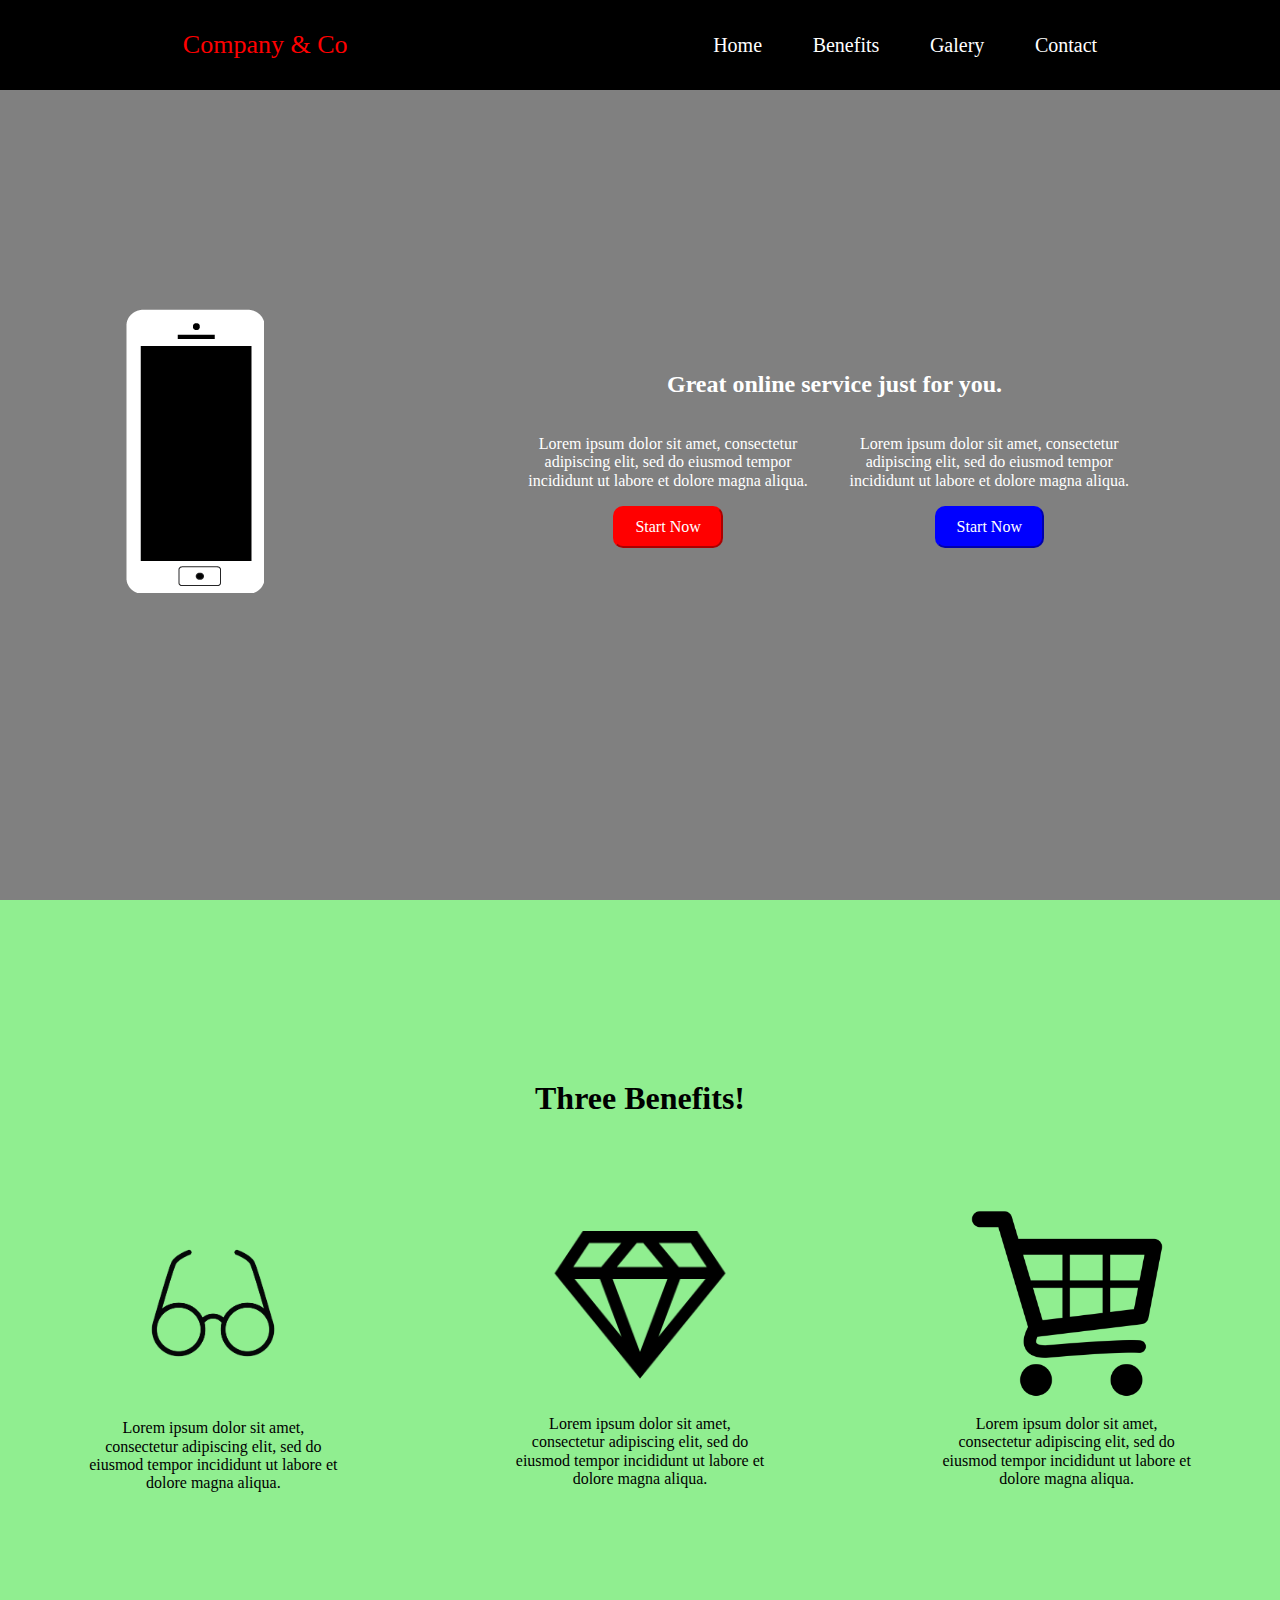
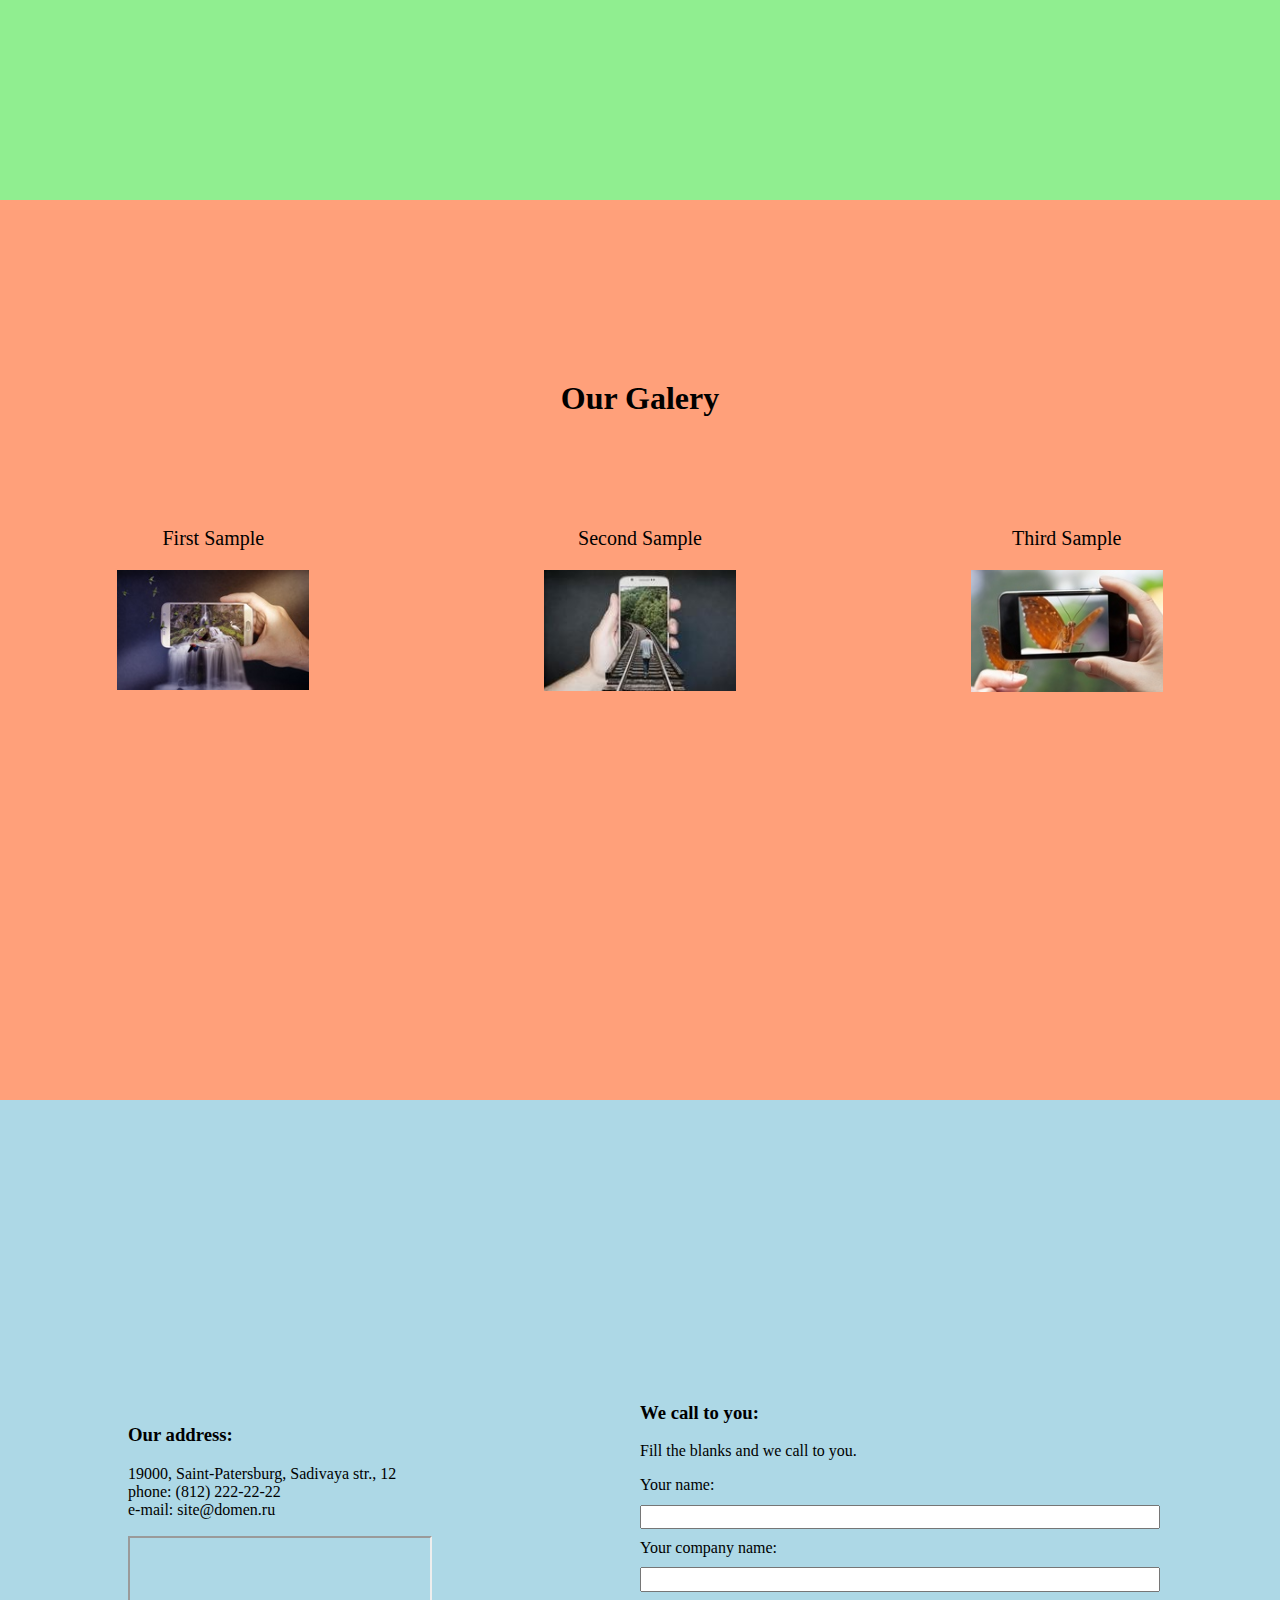
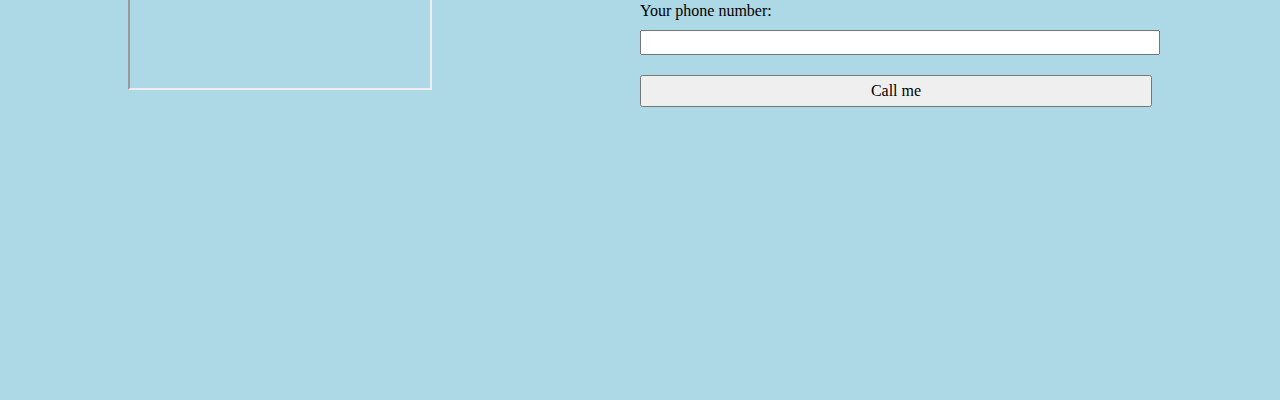
<file: rosatom_lending/index.html>
<!DOCTYPE html>
<html lang="en">

<head>
    <meta charset="UTF-8">
    <meta name="viewport" content="width=device-width, initial-scale=1.0">
    <meta http-equiv="X-UA-Compatible" content="ie=edge">
	<link href="css/normalize.css" rel="stylesheet" type="text/css">
	<link href="css/style.css" rel="stylesheet" type="text/css">
	<!-- подключаем jQuery библиотеку -->
	<script type="text/javascript" src="https://ajax.googleapis.com/ajax/libs/jquery/1.10.1/jquery.min.js"></script>
	<!-- Скрипт плавного скроллинга (jQuery)--> 
	<script type="text/javascript">
		$(document).ready(function(){
			$("#menu").on("click","a", function (event) {
				event.preventDefault();
				var id  = $(this).attr('href'),
					top = $(id).offset().top;
				$('body,html').animate({scrollTop: top}, 700);
			});
		});
	</script>
	<title>Landing</title>
</head>

<body>
	<header>
    	<div class="company-name">Company & Co</div>
        <div id="menu" class="menu">
        	<a class="menu-item" href="#home">Home</a>
            <a class="menu-item" href="#benefits">Benefits</a>
            <a class="menu-item" href="#galery">Galery</a>
            <a class="menu-item" href="#contact">Contact</a>
        </div>
    </header>
    <div id="home" class="home">
    	<img class="phone-photo" src="img/phone.png" alt="phone" />
        <div class="info-block">
        	<h2 class="home-info-header">Great online service just for you.</h2>
            <div class="home-info-block1">
            	<p>Lorem ipsum dolor sit amet, consectetur adipiscing elit, sed do eiusmod tempor incididunt ut labore et dolore magna aliqua. </p>
            	<button class="button1">Start Now</button>
            </div>
            <div class="home-info-block2">
            	<p>Lorem ipsum dolor sit amet, consectetur adipiscing elit, sed do eiusmod tempor incididunt ut labore et dolore magna aliqua. </p>
            	<button class="button2">Start Now</button>
            </div>
        </div>
    </div>
    <div id="benefits" class="benefits">
    	<h1 class="benefits-header">Three Benefits!</h1>
        <div class="benefits-block">
        	 <div class="benefits1">
             <div><img src="img/glasses.png" alt="glass"/></div>
            	<p>Lorem ipsum dolor sit amet, consectetur adipiscing elit, sed do eiusmod tempor incididunt ut labore et dolore magna aliqua. </p>
            </div>
            <div class="benefits2">
             <img src="img/diamond.png" alt="diamond"/>
            	<p>Lorem ipsum dolor sit amet, consectetur adipiscing elit, sed do eiusmod tempor incididunt ut labore et dolore magna aliqua. </p>
            </div>
            <div class="benefits3">
             <img src="img/shop.png" alt="shop"/>
            	<p>Lorem ipsum dolor sit amet, consectetur adipiscing elit, sed do eiusmod tempor incididunt ut labore et dolore magna aliqua. </p>
            </div>
        </div>
    </div>
    <div id="galery" class="galery">
    	<h1 class="benefits-header">Our Galery</h1>
        <div class="benefits-block">
        	 <div class="benefits1">
             	<p>First Sample</p>
             	<a  href="#galery-img-1"><img src="img/foto-1-small.jpg" alt="glass"/></a>
            </div>
            <div class="benefits2">
             	<p>Second Sample</p>
                <a  href="#galery-img-2"><img src="img/foto-2-small.jpg" alt="diamond"/></a>        
            </div>
            <div class="benefits3">
            	<p>Third Sample</p>
             	<a  href="#galery-img-3"><img src="img/foto-3-small.jpg" alt="shop"/></a>
            </div>
        </div>
    </div>
	
    <div id="contact" class="contact">
		<div class="address-block">
			<h3>Our address:</h3>
			<p>
			19000, Saint-Patersburg, Sadivaya str., 12<br>
			phone: (812) 222-22-22<br>
			e-mail: site@domen.ru
			</p>
			<iframe src="https://yandex.ru/map-widget/v1/-/CBuz5ZCbpD"  frameborder="1" allowfullscreen="true"></iframe>
		</div>
		<div class="contact-us-block">
			<h3>We call to you:</h3>
			<p>Fill the blanks and we call to you.</p>
			<form action="#contact">
				Your name: <input type="text"><br>
				Your company name: <input type="text"><br>
				Your phone number: <input type="text"><br>
				<input type="submit" value="Call me"></input>
			</form>
			
		</div>
	</div>
	
	<!-- Lightbox полноразмерный -->
	<div class="lb" id="galery-img-1">
		<img src="img/foto-1-full.jpg" alt="">
	    <a href="#galery" class="lb-close">Закрыть</a>
	</div>
	<div class="lb_2" id="galery-img-2">
		<img src="img/foto-2-full.jpg" alt="">
	    <a href="#galery" class="lb-close">Закрыть</a>
	</div>
	<div class="lb_3" id="galery-img-3">
		<img src="img/foto-3-full.jpg" alt="">
	    <a href="#galery" class="lb-close">Закрыть</a>
	</div>
</body>
</html>
</file>
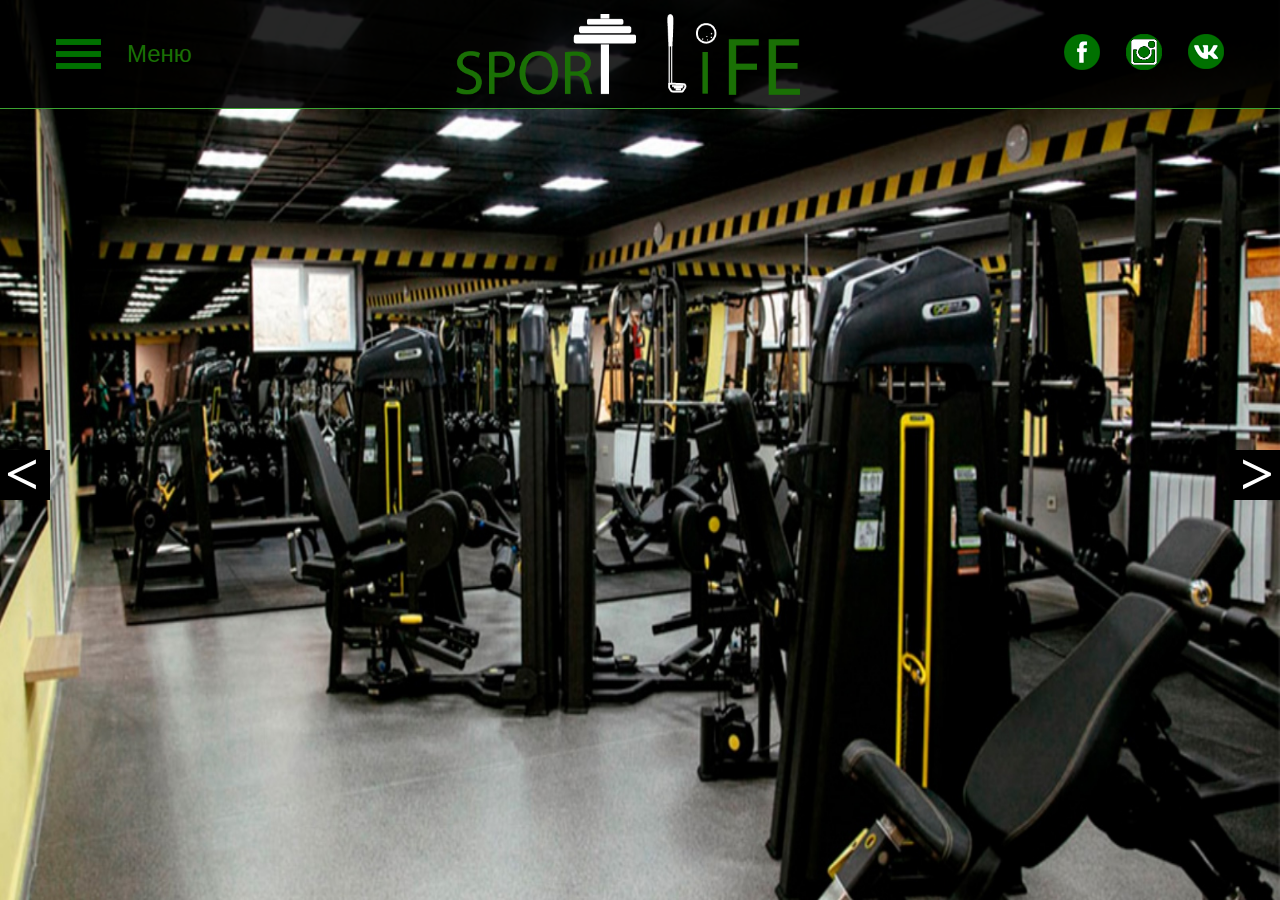
<file: rosatom_sportlife/index.html>
<!DOCTYPE html>
<html lang="ru">

<head>
    <meta charset="UTF-8">
    <meta name="viewport" content="width=device-width, initial-scale=1.0">
    <meta http-equiv="X-UA-Compatible" content="ie=edge">
	<link rel="icon" type="image/png" href="icon.png" sizes="16x16"><!-- Иконка на вкладку -->
	<link href="css/normalize.css" rel="stylesheet" type="text/css">
	<link href="css/style.css" rel="stylesheet" type="text/css">
	<title>SportLife</title>
</head>

<body>
	<header>
		<div class="header-menu-btn">
			<img src="img/menu-logo.png"/>
			<div class="header-menu-btn__name">Меню</div>
		</div>
    	<div class="logo">
			<img class="logo__right" src="img/sportlife_logo_sport.png"/>
			<img class="logo__left" src="img/sportlife_logo_life.png"/>
		</div>
		<div class="social">
			<a href="#"><img src="img/facebook-logo.png"/></a>
			<a href="#"><img src="img/instagramm-logo.png"/></a>
			<a href="#"><img src="img/vk-logo.png"/></a>
		</div>
    </header>
   
    <div class="menu">
		<ul class="menu__list">
			<li><a class="menu__link disabled" href="index.html">Главная</a></li>
			<li><a class="menu__link" href="about_us.html">О центре</a></li>
			<li><a class="menu__link" href="events.html">Мероприятия</a></li>
			<li><a class="menu__link" href="prices_all_day.html">Цены</a></li>
			<li><a class="menu__link" href="our_command.html">Наша<br>Команда</a></li>
			<li><a class="menu__link" href="contacts.html">Контакты</a></li>
		</ul>
		<div class="menu__phones">
			<span>(812) 222-22-22</span>
			<span>(812) 333-33-33</span>
		</div>
    </div>
  
   <div class="carousel">
		<div class="carousel__img">
			<img class="mySlides" src="img/slide-1.jpg">
			<img class="mySlides" src="img/slide-2.jpg">
			<img class="mySlides" src="img/slide-3.jpg">
		</div>
		<div class="carousel__btn btn-left" onclick="plusDivs(-1)"><div>&lt;</div></div>
		<div class="carousel__btn btn-right" onclick="plusDivs(1)"><div>&gt;</div></div>
    </div>

<script>
/* Slider */
let slideIndex = 1;
showDivs(slideIndex);

function plusDivs(n) {
  showDivs(slideIndex += n);
}

function showDivs(n) {
  let i;
  let x = document.getElementsByClassName("mySlides");
  if (n > x.length) {slideIndex = 1}    
  if (n < 1) {slideIndex = x.length}
  for (i = 0; i < x.length; i++) {
     x[i].style.display = "none";  
  }
  x[slideIndex-1].style.display = "block";  
}
</script>
</body>
</html>
</file>
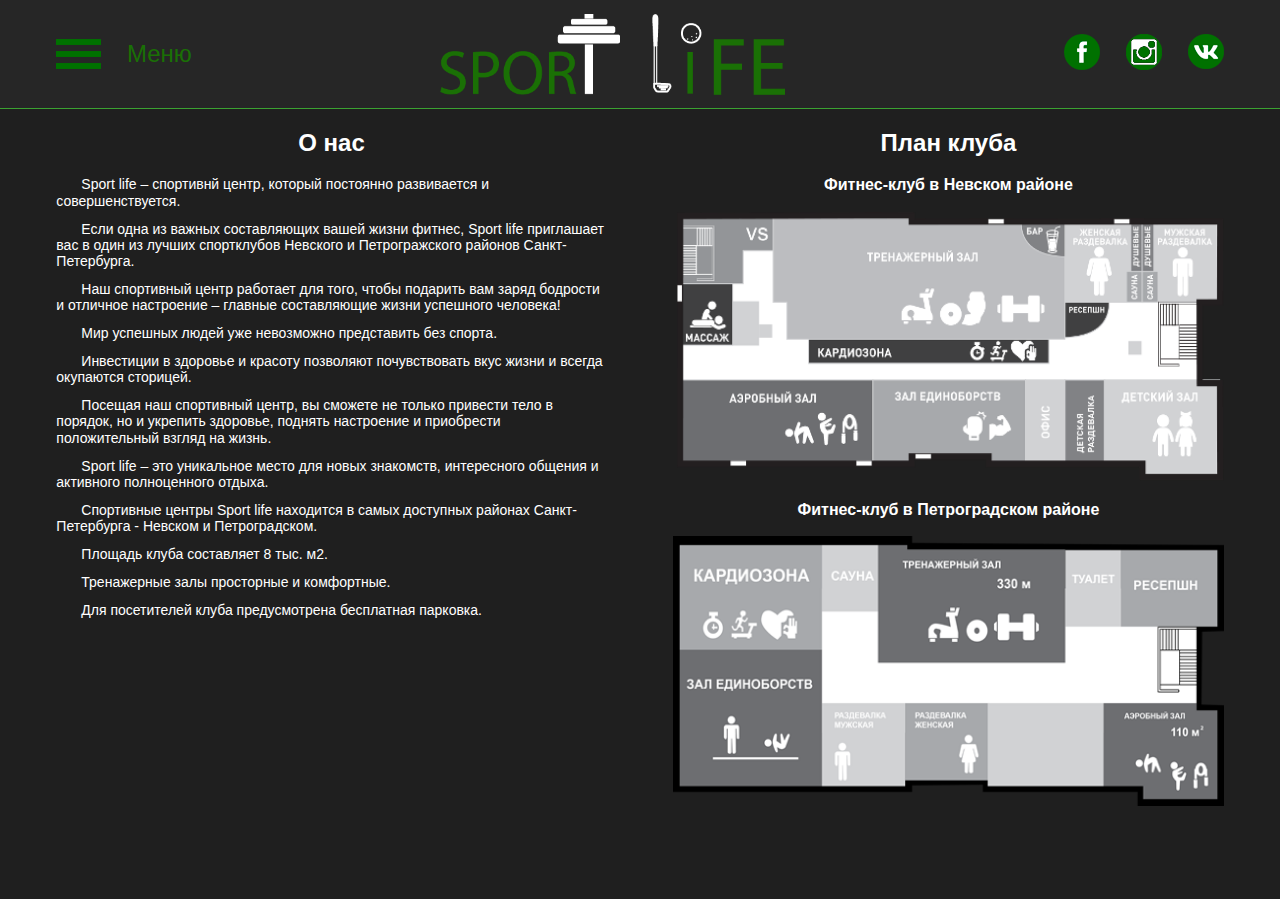
<file: rosatom_sportlife/about_us.html>
<!DOCTYPE html>
<html lang="ru">

<head>
    <meta charset="UTF-8">
    <meta name="viewport" content="width=device-width, initial-scale=1.0">
    <meta http-equiv="X-UA-Compatible" content="ie=edge">
	<link href="css/normalize.css" rel="stylesheet" type="text/css">
	<link href="css/style.css" rel="stylesheet" type="text/css">
	<title>SportLife</title>
</head>

<body>
	<header>
		<div class="header-menu-btn">
			<img src="img/menu-logo.png"/>
			<div class="header-menu-btn__name">Меню</div>
		</div>
    	<div class="logo">
			<a class="logo__right" href="index.html"><img class="logo__right" src="img/sportlife_logo_sport.png"/></a>
			<a class="logo__right" href="index.html"><img class="logo__left" src="img/sportlife_logo_life.png"/></a>
		</div>
		<div class="social">
			<a href="#"><img src="img/facebook-logo.png"/></a>
			<a href="#"><img src="img/instagramm-logo.png"/></a>
			<a href="#"><img src="img/vk-logo.png"/></a>
		</div>
    </header>
   
    <div class="menu">
		<ul class="menu__list">
			<li><a class="menu__link" href="index.html">Главная</a></li>
			<li><a class="menu__link disabled" href="about_us.html">О центре</a></li>
			<li><a class="menu__link" href="events.html">Мероприятия</a></li>
			<li><a class="menu__link" href="prices_all_day.html">Цены</a></li>
			<li><a class="menu__link" href="our_command.html">Наша<br>Команда</a></li>
			<li><a class="menu__link" href="contacts.html">Контакты</a></li>
		</ul>
		<div class="menu__phones">
			<span>(812) 222-22-22</span>
			<span>(812) 333-33-33</span>
		</div>
    </div>
    <div class="about-us">
		<div class="about-us__promo">
			<h2 class="about-us_header">О нас</h2>
			<p>Sport life – спортивнй центр, который постоянно развивается и совершенствуется.</p>
			<p>Если одна из важных составляющих вашей жизни фитнес, Sport life приглашает вас в один из лучших спортклубов Невского и Петрогражского районов Санкт-Петербурга.</p>
			<p>Наш спортивный центр работает для того, чтобы подарить вам заряд бодрости и отличное настроение – главные составляющие жизни успешного человека!</p>
			<p>Мир успешных людей уже невозможно представить без спорта.</p>
			<p>Инвестиции в здоровье и красоту позволяют почувствовать вкус жизни и всегда окупаются сторицей.</p>
			<p>Посещая наш спортивный центр, вы сможете не только привести тело в порядок, но и укрепить здоровье, поднять настроение и приобрести положительный взгляд на жизнь. </p>
			<p>Sport life – это уникальное место для новых знакомств, интересного общения и активного полноценного отдыха.</p>
			<p>Спортивные центры Sport life находится в самых доступных районах Санкт-Петербурга - Невском и Петроградском.</p>
			<p>Площадь клуба составляет 8 тыс. м2.</p>
			<p>Тренажерные залы просторные и комфортные. </p>
			<p>Для посетителей клуба предусмотрена бесплатная парковка.</p>
		</div>
		<div class="about-us__plan">
			<h2 class="about-us_header">План клуба</h2>
			<h3 class="about-us_underheader">Фитнес-клуб в Невском районе</h3>
			<a href="#plan-1"><img src="img/plan-1-small.png" alt="план клуба в Невском районе"/></a>
			<h3 class="about-us_underheader">Фитнес-клуб в Петроградском районе</h3>
			<a href="#plan-2"><img src="img/plan-2-small.png" alt="план клуба в Петроградском районе"/></a>
		</div>
    </div>
	
	<!-- Lightbox полноразмерный -->
	<div class="lb" id="plan-1">
		<img src="img/plan-1-full.png" alt="">
	    <a href="#" class="lb-close">Закрыть</a>
	</div>
	<div class="lb" id="plan-2">
		<img src="img/plan-2-full.png" alt="">
	    <a href="#" class="lb-close">Закрыть</a>
	</div>
</body>
</html>
</file>
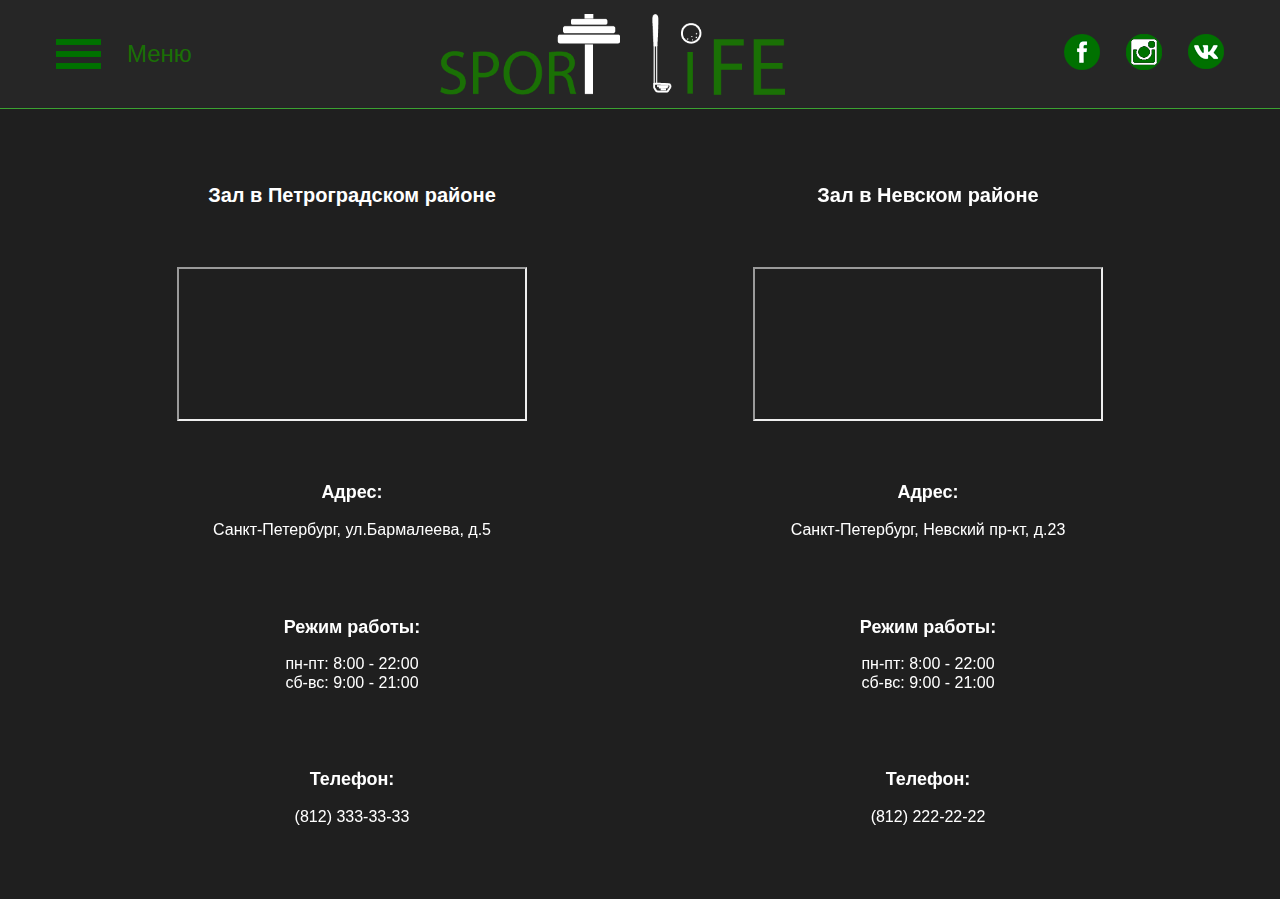
<file: rosatom_sportlife/contacts.html>
<!DOCTYPE html>
<html lang="ru">

<head>
    <meta charset="UTF-8">
    <meta name="viewport" content="width=device-width, initial-scale=1.0">
    <meta http-equiv="X-UA-Compatible" content="ie=edge">
	<link href="css/normalize.css" rel="stylesheet" type="text/css">
	<link href="css/style.css" rel="stylesheet" type="text/css">
	<title>SportLife</title>
</head>

<body>
	<header>
		<div class="header-menu-btn">
			<img src="img/menu-logo.png"/>
			<div class="header-menu-btn__name">Меню</div>
		</div>
    	<div class="logo">
			<a class="logo__right" href="index.html"><img class="logo__right" src="img/sportlife_logo_sport.png"/></a>
			<a class="logo__right" href="index.html"><img class="logo__left" src="img/sportlife_logo_life.png"/></a>
		</div>
		<div class="social">
			<a href="#"><img src="img/facebook-logo.png"/></a>
			<a href="#"><img src="img/instagramm-logo.png"/></a>
			<a href="#"><img src="img/vk-logo.png"/></a>
		</div>
    </header>
   
    <div class="menu">
		<ul class="menu__list">
			<li><a class="menu__link" href="index.html">Главная</a></li>
			<li><a class="menu__link" href="about_us.html">О центре</a></li>
			<li><a class="menu__link" href="events.html">Мероприятия</a></li>
			<li><a class="menu__link" href="prices_all_day.html">Цены</a></li>
			<li><a class="menu__link" href="our_command.html">Наша<br>Команда</a></li>
			<li><a class="menu__link disabled" href="contacts.html">Контакты</a></li>
		</ul>
		<div class="menu__phones">
			<span>(812) 222-22-22</span>
			<span>(812) 333-33-33</span>
		</div>
    </div>
    <div class="contacts">
		<div class="contacts_block left-contact">
			<h2 class="contact-block-header">Зал в Петроградском районе</h2>
			<iframe class="contact-map" src="https://yandex.ru/map-widget/v1/-/CBugNZW0xC" frameborder="1" allowfullscreen="true"></iframe>
			<div class="contact-address">
				<h3 class="contact-header">Адрес:</h3>
				<p class="contact-text">Санкт-Петербург, ул.Бармалеева, д.5</p>
			</div>
			<div class="contact-working">
				<h3 class="contact-header">Режим работы:</h3>
				<p class="contact-text">пн-пт: 8:00 - 22:00<br>сб-вс: 9:00 - 21:00</p>
			</div>
			<div class="contact-phone">
				<h3 class="contact-header">Телефон:</h3>
				<p class="contact-text">(812) 333-33-33</p>
			</div>
		</div>
		<div class="contacts_block right-contact">
			<h2 class="contact-block-header">Зал в Невском районе</h2>
			<iframe class="contact-map" src="https://yandex.ru/map-widget/v1/-/CBugN-UpoA" frameborder="1" allowfullscreen="true"></iframe>
			<div class="contact-address">
				<h3 class="contact-header">Адрес:</h3>
				<p class="contact-text">Санкт-Петербург, Невский пр-кт, д.23</p>
			</div>
			<div class="contact-working">
				<h3 class="contact-header">Режим работы:</h3>
				<p class="contact-text">пн-пт: 8:00 - 22:00<br>сб-вс: 9:00 - 21:00</p>
			</div>
			<div class="contact-phone">
				<h3 class="contact-header">Телефон:</h3>
				<p class="contact-text">(812) 222-22-22</p>
			</div>
		</div>
    </div>
	
</body>
</html>
</file>
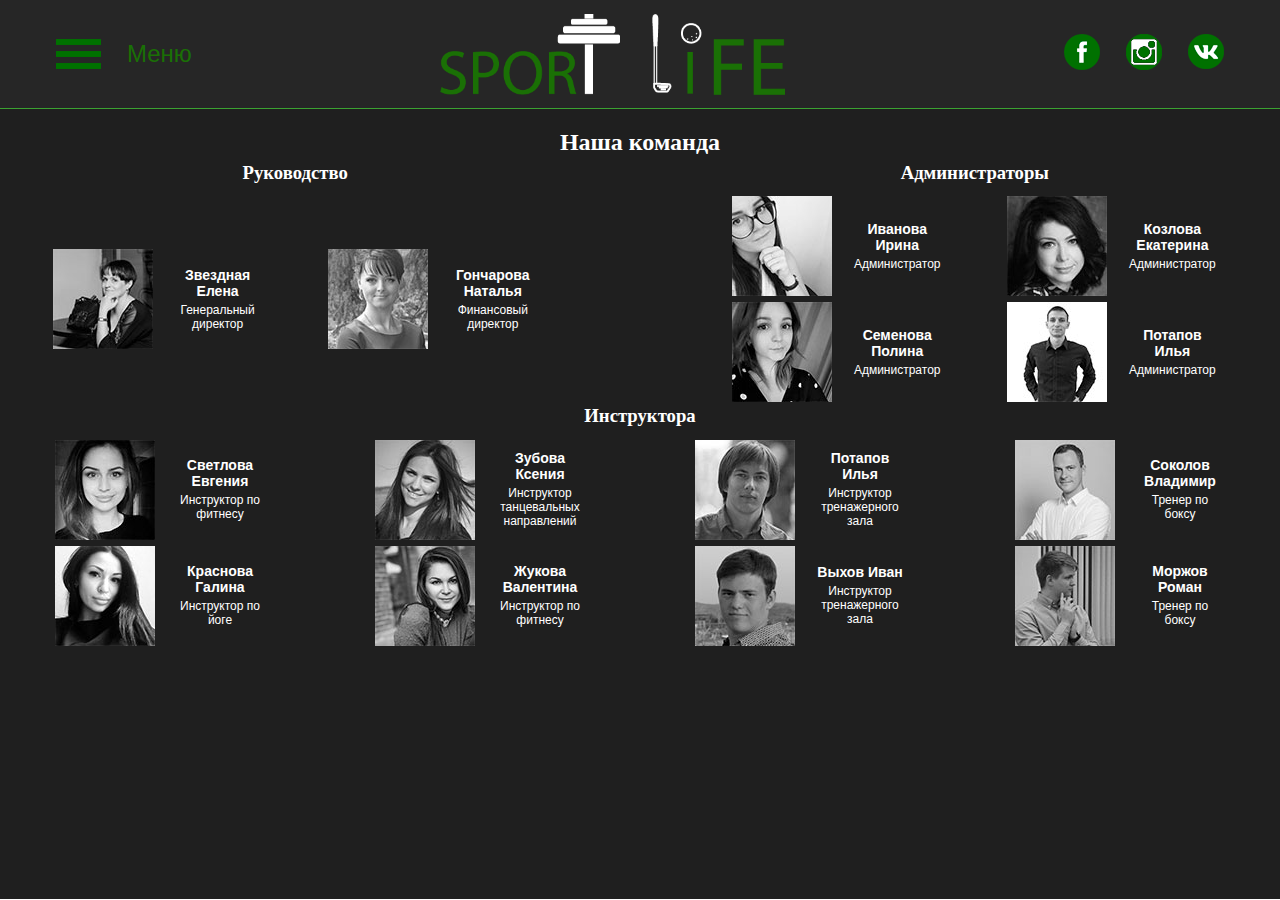
<file: rosatom_sportlife/our_command.html>
<!DOCTYPE html>
<html lang="ru">

<head>
    <meta charset="UTF-8">
    <meta name="viewport" content="width=device-width, initial-scale=1.0">
    <meta http-equiv="X-UA-Compatible" content="ie=edge">
	<link href="css/normalize.css" rel="stylesheet" type="text/css">
	<link href="css/style.css" rel="stylesheet" type="text/css">
	<title>SportLife</title>
</head>

<body>
	<header>
		<div class="header-menu-btn">
			<img src="img/menu-logo.png"/>
			<div class="header-menu-btn__name">Меню</div>
		</div>
    	<div class="logo">
			<a class="logo__right" href="index.html"><img class="logo__right" src="img/sportlife_logo_sport.png"/></a>
			<a class="logo__right" href="index.html"><img class="logo__left" src="img/sportlife_logo_life.png"/></a>
		</div>
		<div class="social">
			<a href="#"><img src="img/facebook-logo.png"/></a>
			<a href="#"><img src="img/instagramm-logo.png"/></a>
			<a href="#"><img src="img/vk-logo.png"/></a>
		</div>
    </header>
   
    <div class="menu">
		<ul class="menu__list">
			<li><a class="menu__link" href="index.html">Главная</a></li>
			<li><a class="menu__link" href="about_us.html">О центре</a></li>
			<li><a class="menu__link" href="events.html">Мероприятия</a></li>
			<li><a class="menu__link" href="prices_all_day.html">Цены</a></li>
			<li><a class="menu__link disabled" href="our_comand.html">Наша<br>Команда</a></li>
			<li><a class="menu__link" href="contacts.html">Контакты</a></li>
		</ul>
		<div class="menu__phones">
			<span>(812) 222-22-22</span>
			<span>(812) 333-33-33</span>
		</div>
    </div>
    <div class="our-command">
		<h2 class="our-command__main-head">Наша команда</h2>
		<div class="our-command__lead command-flex">
			<h3 class="our-command__group-head">Руководство</h3>
			<div class="staff-man-block">
				<div class="staff-img img-lead-1"></div>
				<div class="staff-fio-and-position"><h4 class="staff-fio">Звездная Елена</h4>Генеральный директор</div>
			</div>
			<div class="staff-man-block">
				<div class="staff-img img-lead-2"></div>
				<div class="staff-fio-and-position"><h4 class="staff-fio">Гончарова Наталья</h4>Финансовый директор</div>
			</div>
		</div>
		<div class="our-comamnd__admins command-flex">
			<h3 class="our-command__group-head">Администраторы</h3>
			<div class="staff-man-block">
				<div class="staff-img img-admin-1"></div>
				<div class="staff-fio-and-position"><h4 class="staff-fio">Иванова Ирина</h4>Администратор</div>
			</div>
			<div class="staff-man-block">
				<div class="staff-img img-admin-2"></div>
				<div class="staff-fio-and-position"><h4 class="staff-fio">Козлова Екатерина</h4>Администратор</div>
			</div>
			
			<div class="flex-to-nex-line"></div>
			
			<div class="staff-man-block">
				<div class="staff-img img-admin-3"></div>
				<div class="staff-fio-and-position"><h4 class="staff-fio">Семенова Полина</h4>Администратор</div>
			</div>
			<div class="staff-man-block">
				<div class="staff-img img-admin-4"></div>
				<div class="staff-fio-and-position"><h4 class="staff-fio">Потапов Илья</h4>Администратор</div>
			</div>
		</div>
		<div class="our-command__instr command-flex">
			<h3 class="our-command__group-head">Инструктора</h3>
			<div class="staff-man-block">
				<div class="staff-img img-instr-1"></div>
				<div class="staff-fio-and-position"><h4 class="staff-fio">Светлова Евгения</h4>Инструктор по фитнесу</div>
			</div>
			<div class="staff-man-block">
				<div class="staff-img img-instr-2"></div>
				<div class="staff-fio-and-position"><h4 class="staff-fio">Зубова Ксения</h4>Инструктор танцевальных направлений</div>
			</div>
			<div class="staff-man-block">
				<div class="staff-img img-instr-3"></div>
				<div class="staff-fio-and-position"><h4 class="staff-fio">Потапов Илья</h4>Инструктор тренажерного зала</div>
			</div>
			<div class="staff-man-block">
				<div class="staff-img img-instr-4"></div>
				<div class="staff-fio-and-position"><h4 class="staff-fio">Соколов Владимир</h4>Тренер по боксу</div>
			</div>
			<div class="flex-to-nex-line"></div>
			<div class="staff-man-block">
				<div class="staff-img img-instr-5"></div>
				<div class="staff-fio-and-position"><h4 class="staff-fio">Краснова Галина</h4>Инструктор по йоге</div>
			</div>
			<div class="staff-man-block">
				<div class="staff-img img-instr-6"></div>
				<div class="staff-fio-and-position"><h4 class="staff-fio">Жукова Валентина</h4>Инструктор по фитнесу</div>
			</div>
			<div class="staff-man-block">
				<div class="staff-img img-instr-7"></div>
				<div class="staff-fio-and-position"><h4 class="staff-fio">Выхов Иван</h4>Инструктор тренажерного зала</div>
			</div>
			<div class="staff-man-block">
				<div class="staff-img img-instr-8"></div>
				<div class="staff-fio-and-position"><h4 class="staff-fio">Моржов Роман</h4>Тренер по боксу</div>
			</div>
		</div>
    </div>
	
</body>
</html>
</file>
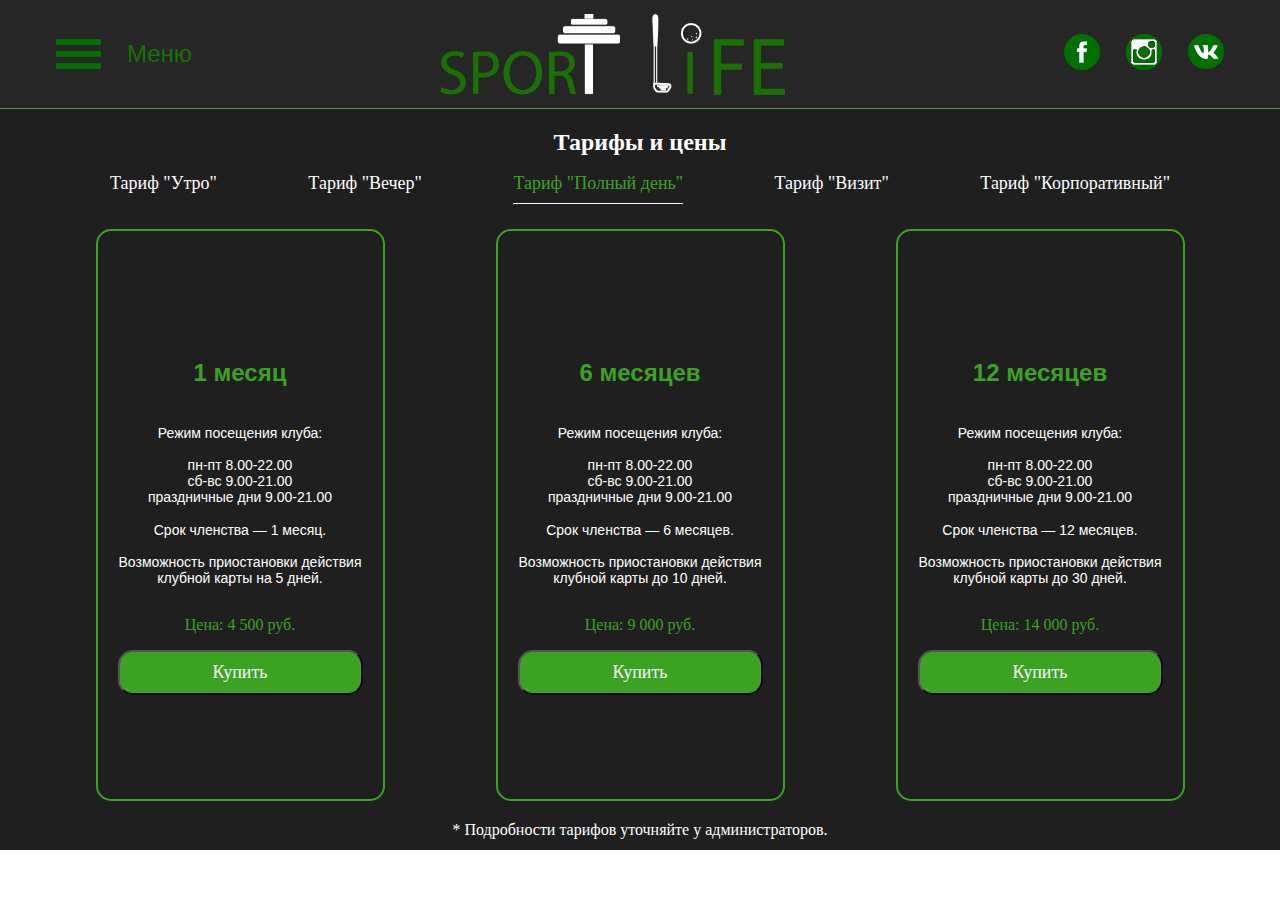
<file: rosatom_sportlife/prices_all_day.html>
<!DOCTYPE html>
<html lang="ru">

<head>
    <meta charset="UTF-8">
    <meta name="viewport" content="width=device-width, initial-scale=1.0">
    <meta http-equiv="X-UA-Compatible" content="ie=edge">
	<link rel="icon" type="image/png" href="icon.png" sizes="16x16"><!-- Иконка на вкладку -->
	<link href="css/normalize.css" rel="stylesheet" type="text/css">
	<link href="css/style.css" rel="stylesheet" type="text/css">
	<title>SportLife</title>
</head>

<body>
	<header>
		<div class="header-menu-btn">
			<img src="img/menu-logo.png"/>
			<div class="header-menu-btn__name">Меню</div>
		</div>
    	<div class="logo">
			<a class="logo__right" href="index.html"><img class="logo__right" src="img/sportlife_logo_sport.png"/></a>
			<a class="logo__right" href="index.html"><img class="logo__left" src="img/sportlife_logo_life.png"/></a>
		</div>
		<div class="social">
			<a href="#"><img src="img/facebook-logo.png"/></a>
			<a href="#"><img src="img/instagramm-logo.png"/></a>
			<a href="#"><img src="img/vk-logo.png"/></a>
		</div>
    </header>
   
    <div class="menu">
		<ul class="menu__list">
			<li><a class="menu__link" href="index.html">Главная</a></li>
			<li><a class="menu__link" href="about_us.html">О центре</a></li>
			<li><a class="menu__link" href="events.html">Мероприятия</a></li>
			<li><a class="menu__link disabled" href="prices.html">Цены</a></li>
			<li><a class="menu__link" href="our_command.html">Наша<br>Команда</a></li>
			<li><a class="menu__link" href="contacts.html">Контакты</a></li>
		</ul>
		<div class="menu__phones">
			<span>(812) 222-22-22</span>
			<span>(812) 333-33-33</span>
		</div>
    </div>
	<div class="center-container">
	   <div class="prices">
			<h2 class="prices-head">Тарифы и цены</h2>
			<ul class="price-menu__list">
				<li><a class="price-menu__link" href="prices_morning.html">Тариф "Утро"</a></li>
				<li><a class="price-menu__link" href="prices_evening.html">Тариф "Вечер"</a></li>
				<li><a class="price-menu__link disabled" href="prices_all_day.html">Тариф "Полный день"</a></li>
				<li><a class="price-menu__link" href="prices_vizit.html">Тариф "Визит"</a></li>
				<li><a class="price-menu__link" href="prices_corp.html">Тариф "Корпоративный"</a></li>
			</ul>
			
			<div class="prices-block">
				<div class="tarif">
					<h3 class="tarif-head">1 месяц</h3>
					<p class="tarif-info">
						Режим посещения клуба:<br><br>
						пн-пт 8.00-22.00<br>
						сб-вс 9.00-21.00<br>
						праздничные дни 9.00-21.00<br><br>

						Срок членства — 1 месяц.<br><br>  
						Возможность приостановки действия клубной карты на 5 дней.
					</p>
					<p class="tarif-proce">Цена: 4 500 руб.</p>
					<button class="tarif__buy-button">Купить</button>
				</div>
				<div class="tarif">
					<h3 class="tarif-head">6 месяцев</h3>
					<p class="tarif-info">
						Режим посещения клуба:<br><br>
						пн-пт 8.00-22.00<br>
						сб-вс 9.00-21.00<br>
						праздничные дни 9.00-21.00<br><br>

						Срок членства — 6 месяцев.<br><br>  
						Возможность приостановки действия клубной карты до 10 дней.
					</p>
					<p class="tarif-proce">Цена: 9 000 руб.</p>
					<button class="tarif__buy-button">Купить</button>
				</div>
				<div class="tarif">
					<h3 class="tarif-head">12 месяцев</h3>
					<p class="tarif-info">
						Режим посещения клуба:<br><br>
						пн-пт 8.00-22.00<br>
						сб-вс 9.00-21.00<br>
						праздничные дни 9.00-21.00<br><br>

						Срок членства — 12 месяцев.<br><br>  
						Возможность приостановки действия клубной карты до 30 дней.
					</p>
					<p class="tarif-proce">Цена: 14 000 руб.</p>
					<button class="tarif__buy-button">Купить</button>
				</div>
				
			</div>
			<div class="tarif__ask-admin">* Подробности тарифов уточняйте у администраторов.</div>
	   </div>
   </div>


</body>
</html>
</file>
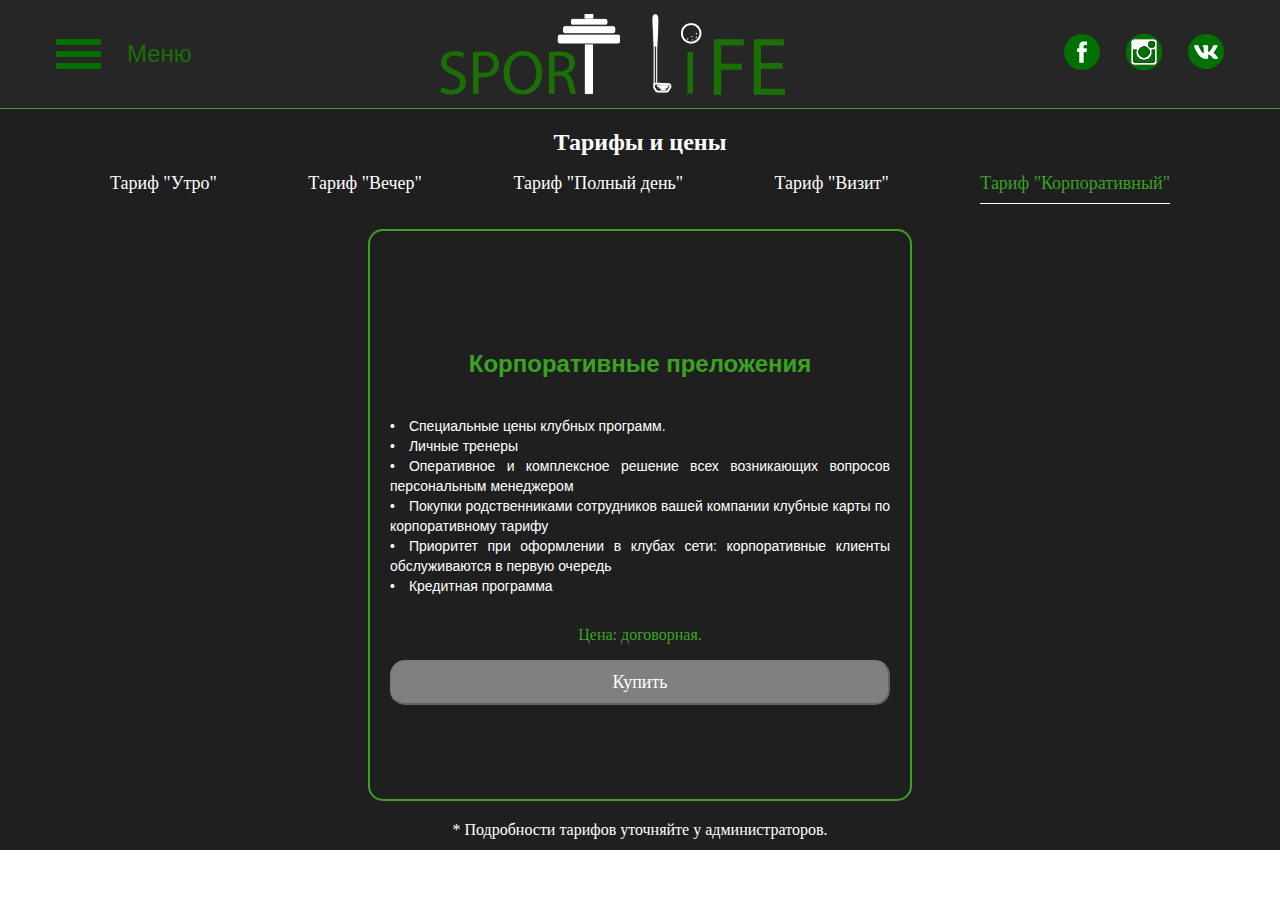
<file: rosatom_sportlife/prices_corp.html>
<!DOCTYPE html>
<html lang="ru">

<head>
    <meta charset="UTF-8">
    <meta name="viewport" content="width=device-width, initial-scale=1.0">
    <meta http-equiv="X-UA-Compatible" content="ie=edge">
	<link rel="icon" type="image/png" href="icon.png" sizes="16x16"><!-- Иконка на вкладку -->
	<link href="css/normalize.css" rel="stylesheet" type="text/css">
	<link href="css/style.css" rel="stylesheet" type="text/css">
	<title>SportLife</title>
</head>

<body>
	<header>
		<div class="header-menu-btn">
			<img src="img/menu-logo.png"/>
			<div class="header-menu-btn__name">Меню</div>
		</div>
    	<div class="logo">
			<a class="logo__right" href="index.html"><img class="logo__right" src="img/sportlife_logo_sport.png"/></a>
			<a class="logo__right" href="index.html"><img class="logo__left" src="img/sportlife_logo_life.png"/></a>
		</div>
		<div class="social">
			<a href="#"><img src="img/facebook-logo.png"/></a>
			<a href="#"><img src="img/instagramm-logo.png"/></a>
			<a href="#"><img src="img/vk-logo.png"/></a>
		</div>
    </header>
   
    <div class="menu">
		<ul class="menu__list">
			<li><a class="menu__link" href="index.html">Главная</a></li>
			<li><a class="menu__link" href="about_us.html">О центре</a></li>
			<li><a class="menu__link" href="events.html">Мероприятия</a></li>
			<li><a class="menu__link disabled" href="prices_all_day.html">Цены</a></li>
			<li><a class="menu__link" href="our_command.html">Наша<br>Команда</a></li>
			<li><a class="menu__link" href="contacts.html">Контакты</a></li>
		</ul>
		<div class="menu__phones">
			<span>(812) 222-22-22</span>
			<span>(812) 333-33-33</span>
		</div>
    </div>
	<div class="center-container">
	   <div class="prices">
			<h2 class="prices-head">Тарифы и цены</h2>
			<ul class="price-menu__list">
				<li><a class="price-menu__link" href="prices_morning.html">Тариф "Утро"</a></li>
				<li><a class="price-menu__link" href="prices_evening.html">Тариф "Вечер"</a></li>
				<li><a class="price-menu__link" href="prices_all_day.html">Тариф "Полный день"</a></li>
				<li><a class="price-menu__link" href="prices_vizit.html">Тариф "Визит"</a></li>
				<li><a class="price-menu__link disabled" href="prices_corp.html">Тариф "Корпоративный"</a></li>
			</ul>
			
			<div class="prices-block">
				<div class="tarif corp">
					<h3 class="tarif-head">Корпоративные преложения</h3>
					<p class="tarif-info">
						&#8226;&emsp;Специальные цены клубных программ.<br>
						&#8226;&emsp;Личные тренеры<br>
						&#8226;&emsp;Оперативное и комплексное решение всех возникающих вопросов персональным менеджером<br>
						&#8226;&emsp;Покупки родственниками сотрудников вашей компании клубные карты по корпоративному тарифу<br>
						&#8226;&emsp;Приоритет при оформлении в клубах сети: корпоративные клиенты обслуживаются в первую очередь<br>
						&#8226;&emsp;Кредитная программа
					</p>
					<p class="tarif-proce">Цена: договорная.</p>
					<button class="tarif__buy-button" disabled>Купить</button>
				</div>
				
				
			</div>
			<div class="tarif__ask-admin">* Подробности тарифов уточняйте у администраторов.</div>
	   </div>
   </div>


</body>
</html>
</file>
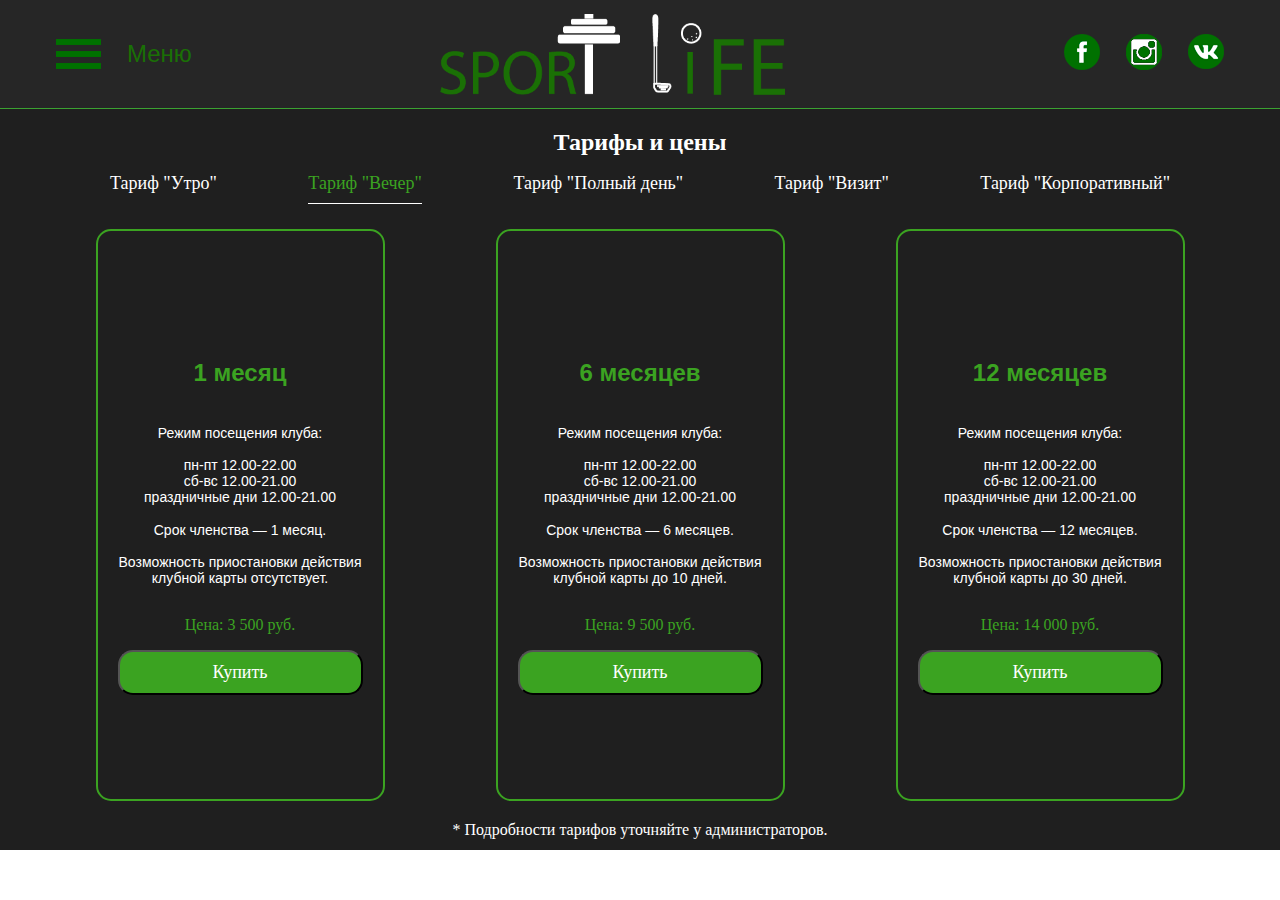
<file: rosatom_sportlife/prices_evening.html>
<!DOCTYPE html>
<html lang="ru">

<head>
    <meta charset="UTF-8">
    <meta name="viewport" content="width=device-width, initial-scale=1.0">
    <meta http-equiv="X-UA-Compatible" content="ie=edge">
	<link rel="icon" type="image/png" href="icon.png" sizes="16x16"><!-- Иконка на вкладку -->
	<link href="css/normalize.css" rel="stylesheet" type="text/css">
	<link href="css/style.css" rel="stylesheet" type="text/css">
	<title>SportLife</title>
</head>

<body>
	<header>
		<div class="header-menu-btn">
			<img src="img/menu-logo.png"/>
			<div class="header-menu-btn__name">Меню</div>
		</div>
    	<div class="logo">
			<a class="logo__right" href="index.html"><img class="logo__right" src="img/sportlife_logo_sport.png"/></a>
			<a class="logo__right" href="index.html"><img class="logo__left" src="img/sportlife_logo_life.png"/></a>
		</div>
		<div class="social">
			<a href="#"><img src="img/facebook-logo.png"/></a>
			<a href="#"><img src="img/instagramm-logo.png"/></a>
			<a href="#"><img src="img/vk-logo.png"/></a>
		</div>
    </header>
   
    <div class="menu">
		<ul class="menu__list">
			<li><a class="menu__link" href="index.html">Главная</a></li>
			<li><a class="menu__link" href="about_us.html">О центре</a></li>
			<li><a class="menu__link" href="events.html">Мероприятия</a></li>
			<li><a class="menu__link disabled" href="prices.html">Цены</a></li>
			<li><a class="menu__link" href="our_command.html">Наша<br>Команда</a></li>
			<li><a class="menu__link" href="contacts.html">Контакты</a></li>
		</ul>
		<div class="menu__phones">
			<span>(812) 222-22-22</span>
			<span>(812) 333-33-33</span>
		</div>
    </div>
	<div class="center-container">
	   <div class="prices">
			<h2 class="prices-head">Тарифы и цены</h2>
			<ul class="price-menu__list">
				<li><a class="price-menu__link" href="prices_morning.html">Тариф "Утро"</a></li>
				<li><a class="price-menu__link disabled" href="prices_evening.html">Тариф "Вечер"</a></li>
				<li><a class="price-menu__link" href="prices_all_day.html">Тариф "Полный день"</a></li>
				<li><a class="price-menu__link" href="prices_vizit.html">Тариф "Визит"</a></li>
				<li><a class="price-menu__link" href="prices_corp.html">Тариф "Корпоративный"</a></li>
			</ul>
			
			<div class="prices-block">
				<div class="tarif">
					<h3 class="tarif-head">1 месяц</h3>
					<p class="tarif-info">
						Режим посещения клуба:<br><br>
						пн-пт 12.00-22.00<br>
						сб-вс 12.00-21.00<br>
						праздничные дни 12.00-21.00<br><br>

						Срок членства — 1 месяц.<br><br>  
						Возможность приостановки действия клубной карты отсутствует.
					</p>
					<p class="tarif-proce">Цена: 3 500 руб.</p>
					<button class="tarif__buy-button">Купить</button>
				</div>
				<div class="tarif">
					<h3 class="tarif-head">6 месяцев</h3>
					<p class="tarif-info">
						Режим посещения клуба:<br><br>
						пн-пт 12.00-22.00<br>
						сб-вс 12.00-21.00<br>
						праздничные дни 12.00-21.00<br><br>

						Срок членства — 6 месяцев.<br><br>  
						Возможность приостановки действия клубной карты до 10 дней.
					</p>
					<p class="tarif-proce">Цена: 9 500 руб.</p>
					<button class="tarif__buy-button">Купить</button>
				</div>
				<div class="tarif">
					<h3 class="tarif-head">12 месяцев</h3>
					<p class="tarif-info">
						Режим посещения клуба:<br><br>
						пн-пт 12.00-22.00<br>
						сб-вс 12.00-21.00<br>
						праздничные дни 12.00-21.00<br><br>

						Срок членства — 12 месяцев.<br><br>  
						Возможность приостановки действия клубной карты до 30 дней.
					</p>
					<p class="tarif-proce">Цена: 14 000 руб.</p>
					<button class="tarif__buy-button">Купить</button>
				</div>
				
			</div>
			<div class="tarif__ask-admin">* Подробности тарифов уточняйте у администраторов.</div>
	   </div>
   </div>


</body>
</html>
</file>
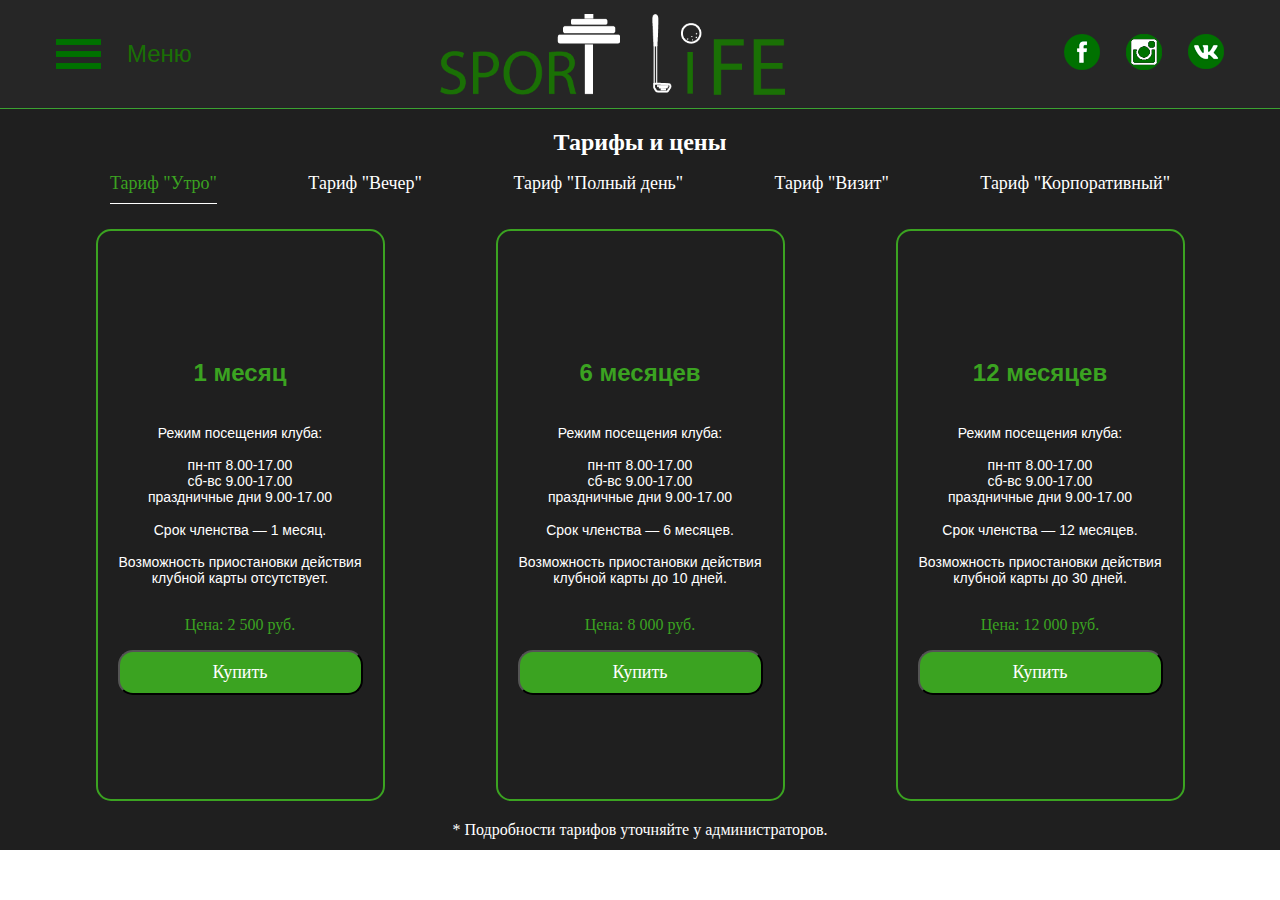
<file: rosatom_sportlife/prices_morning.html>
<!DOCTYPE html>
<html lang="ru">

<head>
    <meta charset="UTF-8">
    <meta name="viewport" content="width=device-width, initial-scale=1.0">
    <meta http-equiv="X-UA-Compatible" content="ie=edge">
	<link rel="icon" type="image/png" href="icon.png" sizes="16x16"><!-- Иконка на вкладку -->
	<link href="css/normalize.css" rel="stylesheet" type="text/css">
	<link href="css/style.css" rel="stylesheet" type="text/css">
	<title>SportLife</title>
</head>

<body>
	<header>
		<div class="header-menu-btn">
			<img src="img/menu-logo.png"/>
			<div class="header-menu-btn__name">Меню</div>
		</div>
    	<div class="logo">
			<a class="logo__right" href="index.html"><img class="logo__right" src="img/sportlife_logo_sport.png"/></a>
			<a class="logo__right" href="index.html"><img class="logo__left" src="img/sportlife_logo_life.png"/></a>
		</div>
		<div class="social">
			<a href="#"><img src="img/facebook-logo.png"/></a>
			<a href="#"><img src="img/instagramm-logo.png"/></a>
			<a href="#"><img src="img/vk-logo.png"/></a>
		</div>
    </header>
   
    <div class="menu">
		<ul class="menu__list">
			<li><a class="menu__link" href="index.html">Главная</a></li>
			<li><a class="menu__link" href="about_us.html">О центре</a></li>
			<li><a class="menu__link" href="events.html">Мероприятия</a></li>
			<li><a class="menu__link disabled" href="prices.html">Цены</a></li>
			<li><a class="menu__link" href="our_command.html">Наша<br>Команда</a></li>
			<li><a class="menu__link" href="contacts.html">Контакты</a></li>
		</ul>
		<div class="menu__phones">
			<span>(812) 222-22-22</span>
			<span>(812) 333-33-33</span>
		</div>
    </div>
	<div class="center-container">
	   <div class="prices">
			<h2 class="prices-head">Тарифы и цены</h2>
			<ul class="price-menu__list">
				<li><a class="price-menu__link disabled" href="prices_morning.html">Тариф "Утро"</a></li>
				<li><a class="price-menu__link" href="prices_evening.html">Тариф "Вечер"</a></li>
				<li><a class="price-menu__link" href="prices_all_day.html">Тариф "Полный день"</a></li>
				<li><a class="price-menu__link" href="prices_vizit.html">Тариф "Визит"</a></li>
				<li><a class="price-menu__link" href="prices_corp.html">Тариф "Корпоративный"</a></li>
			</ul>
			
			<div class="prices-block">
				<div class="tarif">
					<h3 class="tarif-head">1 месяц</h3>
					<p class="tarif-info">
						Режим посещения клуба:<br><br>
						пн-пт 8.00-17.00<br>
						сб-вс 9.00-17.00<br>
						праздничные дни 9.00-17.00<br><br>

						Срок членства — 1 месяц.<br><br>  
						Возможность приостановки действия клубной карты отсутствует.
					</p>
					<p class="tarif-proce">Цена: 2 500 руб.</p>
					<button class="tarif__buy-button">Купить</button>
				</div>
				<div class="tarif">
					<h3 class="tarif-head">6 месяцев</h3>
					<p class="tarif-info">
						Режим посещения клуба:<br><br>
						пн-пт 8.00-17.00<br>
						сб-вс 9.00-17.00<br>
						праздничные дни 9.00-17.00<br><br>

						Срок членства — 6 месяцев.<br><br>  
						Возможность приостановки действия клубной карты до 10 дней.
					</p>
					<p class="tarif-proce">Цена: 8 000 руб.</p>
					<button class="tarif__buy-button">Купить</button>
				</div>
				<div class="tarif">
					<h3 class="tarif-head">12 месяцев</h3>
					<p class="tarif-info">
						Режим посещения клуба:<br><br>
						пн-пт 8.00-17.00<br>
						сб-вс 9.00-17.00<br>
						праздничные дни 9.00-17.00<br><br>

						Срок членства — 12 месяцев.<br><br>  
						Возможность приостановки действия клубной карты до 30 дней.
					</p>
					<p class="tarif-proce">Цена: 12 000 руб.</p>
					<button class="tarif__buy-button">Купить</button>
				</div>
				
			</div>
			<div class="tarif__ask-admin">* Подробности тарифов уточняйте у администраторов.</div>
	   </div>
   </div>


</body>
</html>
</file>
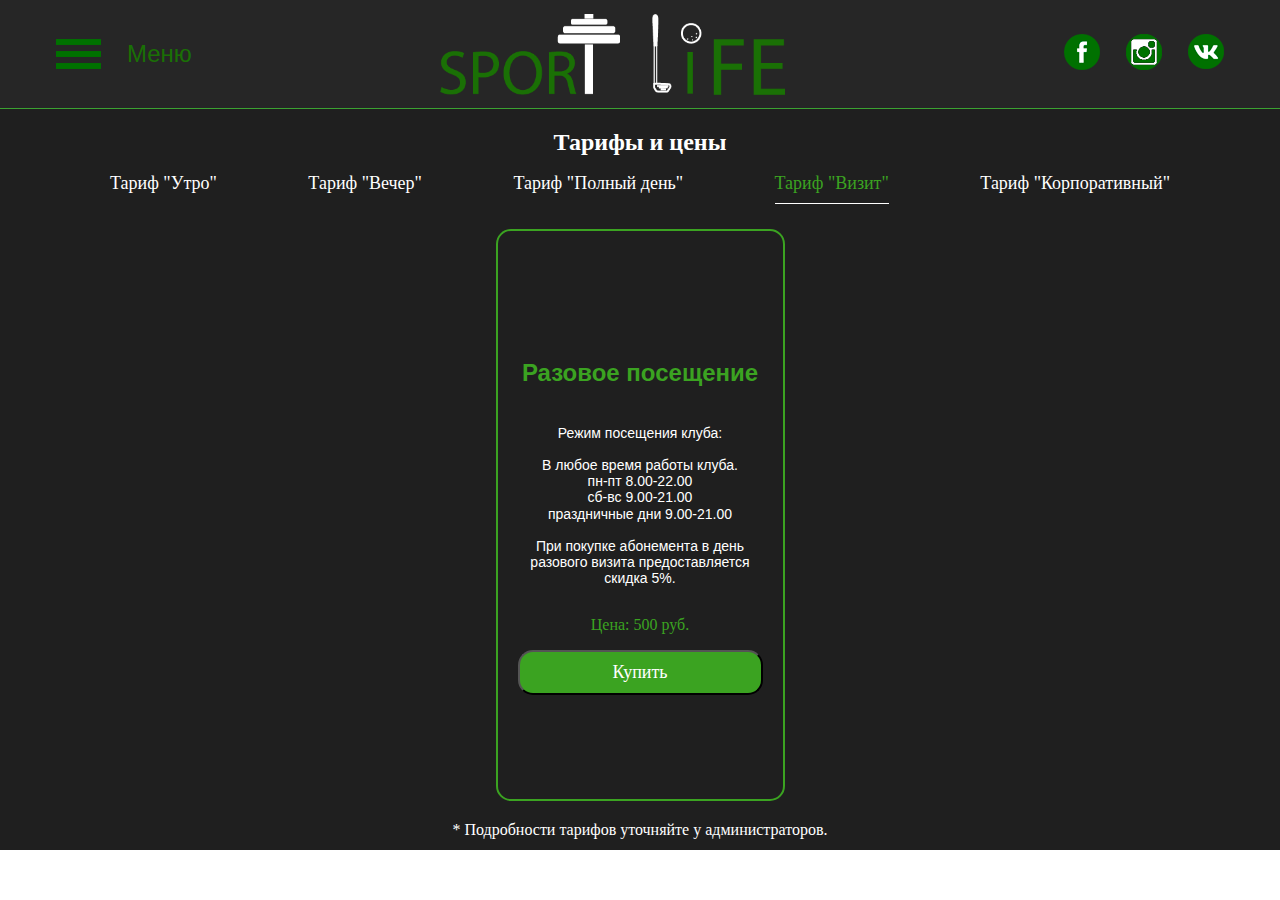
<file: rosatom_sportlife/prices_vizit.html>
<!DOCTYPE html>
<html lang="ru">

<head>
    <meta charset="UTF-8">
    <meta name="viewport" content="width=device-width, initial-scale=1.0">
    <meta http-equiv="X-UA-Compatible" content="ie=edge">
	<link rel="icon" type="image/png" href="icon.png" sizes="16x16"><!-- Иконка на вкладку -->
	<link href="css/normalize.css" rel="stylesheet" type="text/css">
	<link href="css/style.css" rel="stylesheet" type="text/css">
	<title>SportLife</title>
</head>

<body>
	<header>
		<div class="header-menu-btn">
			<img src="img/menu-logo.png"/>
			<div class="header-menu-btn__name">Меню</div>
		</div>
    	<div class="logo">
			<a class="logo__right" href="index.html"><img class="logo__right" src="img/sportlife_logo_sport.png"/></a>
			<a class="logo__right" href="index.html"><img class="logo__left" src="img/sportlife_logo_life.png"/></a>
		</div>
		<div class="social">
			<a href="#"><img src="img/facebook-logo.png"/></a>
			<a href="#"><img src="img/instagramm-logo.png"/></a>
			<a href="#"><img src="img/vk-logo.png"/></a>
		</div>
    </header>
   
    <div class="menu">
		<ul class="menu__list">
			<li><a class="menu__link" href="index.html">Главная</a></li>
			<li><a class="menu__link" href="about_us.html">О центре</a></li>
			<li><a class="menu__link" href="events.html">Мероприятия</a></li>
			<li><a class="menu__link disabled" href="prices_all_day.html">Цены</a></li>
			<li><a class="menu__link" href="our_command.html">Наша<br>Команда</a></li>
			<li><a class="menu__link" href="contacts.html">Контакты</a></li>
		</ul>
		<div class="menu__phones">
			<span>(812) 222-22-22</span>
			<span>(812) 333-33-33</span>
		</div>
    </div>
	<div class="center-container">
	   <div class="prices">
			<h2 class="prices-head">Тарифы и цены</h2>
			<ul class="price-menu__list">
				<li><a class="price-menu__link" href="prices_morning.html">Тариф "Утро"</a></li>
				<li><a class="price-menu__link" href="prices_evening.html">Тариф "Вечер"</a></li>
				<li><a class="price-menu__link" href="prices_all_day.html">Тариф "Полный день"</a></li>
				<li><a class="price-menu__link disabled" href="prices_vizit.html">Тариф "Визит"</a></li>
				<li><a class="price-menu__link" href="prices_corp.html">Тариф "Корпоративный"</a></li>
			</ul>
			
			<div class="prices-block">
				<div class="tarif">
					<h3 class="tarif-head">Разовое посещение</h3>
					<p class="tarif-info">
						Режим посещения клуба:<br><br>
						В любое время работы клуба.<br>
						пн-пт 8.00-22.00<br>
						сб-вс 9.00-21.00<br>
						праздничные дни 9.00-21.00<br><br>

						При покупке абонемента в день разового визита предоставляется скидка 5%.
					</p>
					<p class="tarif-proce">Цена: 500 руб.</p>
					<button class="tarif__buy-button">Купить</button>
				</div>
				
				
			</div>
			<div class="tarif__ask-admin">* Подробности тарифов уточняйте у администраторов.</div>
	   </div>
   </div>


</body>
</html>
</file>
<file: rosatom_lending/css/style.css>
﻿header{
	height: 10vh;
	background-color: black;
	display: flex;
	flex-direction: row;
	justify-content: space-around;
	align-items: center;
	position: fixed;

width: 100vw;
}
.company-name{
	color: red;
	font-size: 26px;
}
.menu{
	display: flex;
	flex-direction: row;
	justify-content: space-between;
	width: 30%;
	font-size: 20px;
}
.menu-item{
	color: white;
	text-decoration: none;
}
.menu-item:hover{
	color: yellow;
}
.home{
	height: 100vh;
	background-color: gray;
	display: flex;
	flex-direction: row;
	justify-content: space-around;
	align-items: center;
	color: white;
}
.info-block{
	width: 50%;
}
.info-block > h2 {
	text-align: center;
}
.home-info-block1, .home-info-block2{
	width: 48%;
	display: inline-block;
	text-align: center;
}
.home-info-block2{
	margin-left: 10px;
}
.benefits-header{
	margin:0;
	text-align: center;
	padding-top: 20vh;
	padding-bottom: 10vh;
}
.benefits-block{
	display: flex;
	flex-direction: row;
	justify-content: space-around;
}
.benefits-block > div{
	width: 20vw;
	display: flex;
	flex-direction: column;
	align-items: center;
	text-align: center;
}
.benefits-block  img{
	width: 15vw;
}

.button1, .button2{
	background-color: red;
	color: white;
	padding: 10px 20px;
	border-color: red;
	border-radius: 10px;
}
.button2{
	background-color: blue;
	border-color: blue;
}

.button1:hover, .button2:hover{
	box-shadow: 0 0 5px 2px;
}
.benefits{
	height: 100vh;
	background-color: lightgreen;
}

.galery{
	height: 100vh;
	background-color: lightsalmon;
}
.galery  p{
	font-size: 20px;
}

.contact{
	height: 100vh;
	background-color: lightblue;
	display: flex;
	flex-direction: row;
	justify-content: center;
	align-items: center;
}
.address-block, .contact-us-block{
	width: 40vw;
}
.contact-us-block  input{
	width: 100%;
	margin: 10px 0;
}
.contact-us-block input[type="submit"]{
	padding: 5px 0;
}


/* Lightbox */
.lb, .lb_2, .lb_3{
   width: 0px;
   height: 0px;
   position: fixed;
   overflow: hidden;
   left: 0px;
   top: 0px;
   padding: 0px;
   z-index:1000;
   text-align: center;
 /*затемнение основного контента*/
   opacity:0;
   background: rgba(47,47,56,0.4);       
   transition: opacity 1.2s linear; 
}
/* Оформление картинки полнормазмерной */
.lb img, .lb_2 img, .lb_3 img {
   max-height: 100%;
   position: relative;
   opacity:1;
/* оформление на свой вкус*/
   border:3px solid #ccc;
   box-shadow: 0px 0px 8px #333;
}

/* Для ссылки «Закрыть»*/
.lb a.lb-close , .lb_2 a.lb-close, .lb_3 a.lb-close{
   display: block;
   position:absolute;
   z-index: 1001;
 /* оформление на свой вкус*/ 
	color: red;
	text-transform: uppercase;
	font-size: 14px;
   font-weight: 400;
   overflow:hidden;
   left: 50%;
   transform: translateX(-50%);

   /*top:131px;
   left:46%;
   width:100px;
   text-transform: uppercase;
   font-size: 14px;
   font-weight: 400;
   overflow:hidden;
   opacity: 0;
   transition: opacity  0.5s 1.5s;*/
}
/* Для вывода картинки на экран используем псевдоэлемент :target */
/*вывод блока "под картинку" */
.lb:target, .lb_2:target, .lb_3:target  {
   width: auto;
   height: auto;
   bottom: 0px;
   right: 0px;
   padding: 175px 100px 120px 100px;
}

/* вывод картинки  без анимации (1й вид анимаци)*/
.lb:target img,
.lb:target a.lb-close, .lb{
   opacity: 1;
}  
 
/* вывод картинки с анимацией (2й вид анимаци) */

.lb_2:target img {
	animation: scaleDown 1.2s ease-in-out;
}
.lb_2:target a.lb-close,
.lb_2:target {
	opacity: 1;
}

/* вывод картинки с анимацией (3й вид анимаци) */

.lb_3:target img {
	animation: scaleDown 1.2s step-start;
}
.lb_3:target a.lb-close,
.lb_3:target {
	opacity: 1;
}

@keyframes scaleDown {
  0% { transform: scale(10,10); opacity: 0; }
  100% { transform: scale(1,1); opacity: 1; }
}
</file>
<file: rosatom_sportlife/css/style.css>
header{
	background-color: rgba(0,0,0,0.85);
	width: 100%;
	height: 12vh;
	top:0;
	left:0;
	display:flex;
	flex-direction: row;
	justify-content: space-between;
	align-items: center;
	border-bottom: 1px solid #3ba231;
}
.header-menu-btn{
	display: flex;
	flex-direction: row;
	align-items: center;
	margin-left: 4.4%;
}
.header-menu-btn__name{
	color: #1a7005;
	margin-left: 2vw;
	font-family: Arial;
	font-size: 24px;
}
.logo{
	display: flex;
	flex-direction: row;
	justify-content: center;
	align-items: center;
	height: 75%;
}
.logo__right{
	height: 100%;
	margin-right: 10%;
}
.logo__left{
	height: 100%;
}
.social{
	display: flex;
	flex-direction: row;
	align-items: center;
	margin-right: 4.4%;
}
.social img{
	cursor:pointer;
}
.social a:nth-child(2){
	margin-left: 2vw;
	margin-right: 2vw;
}
.carousel{
	position: absolute;
	overflow: hidden;
	top: 0;
	z-index: -1;
	height: 100vh;
}

.carousel__btn{
	color:white;
	font-size: 60px;
	font-weight: bold;
}
.carousel__btn div{
	margin-top: -10px;
}
.mySlides{
	width: 100vw;
	height: 100vh;
}
.btn-left div{
	margin-left: 5px;
}
.btn-right div{
	margin-left: 10px;
}

.prices-head{
	text-align: center;
}
.price-menu__list{
	display: flex;
	flex-direction: row;
	justify-content: space-between;
	list-style-type: none;
	padding: 0 70px;
}
.price-menu__link{
	color: white;
	text-decoration: none;
	font-size: 18px;
}
.tarif__ask-admin{
	text-align: center;
}
.tarif__buy-button{
	padding: 10px;
	background-color: #3ba321;
	border-radius: 15px;
	color: white;
	font-size: 18px;
}
.menu{
	margin-left:7vh;
	width: 13vw;
	height: 100%;
	background-color: rgba(0,0,0,0.85);
	position: absolute;
	z-index: 1;
	left: 0;
	top: -90vh;
	right: 0;
	bottom: 0;
	transition: top .7s linear;
	opacity:0;
}
.menu:hover{
	margin-left:0;
	width: 25vw;
	top: 0;
	opacity:1;
}
.menu__list{
	font-family: Arial;
	font-size: 18px;
	text-transform: uppercase;
	list-style-type: none;
	height: 50vh;
	padding: 0;
	display: flex;
	flex-direction: column;
	justify-content: space-between;
	align-items: center;
	text-align: center;
	margin-top: 18vh;
}
.menu__link{
	color: white;
	text-decoration: none;
}
.menu__link:hover{
	text-decoration: underline;
}
.disabled{
	color: #3ba321;
	pointer-events: none;
}
.menu__phones{
	height: 11vh;
	display: flex;
	flex-direction: column;
	justify-content: space-between;
	align-items: center;
	margin-top: 9vh;
	color: #3ba321;
	font-family: Arial;
	font-size: 24px;
}
.carousel__img{
	width: 100vw;
	min-height: 88vh;
}
.carousel__btn{
	position: absolute;
	top:50%;
	width:50px;
	height:50px;
	background-color: rgb(0,0,0);
}
.carousel__btn:hover{
	border: 2px solid #3ba321;
	cursor: pointer;
}
.btn-left{
	left:0;
}
.btn-right{
	right:0
}
.contacts{
	display: flex;
	flex-direction: row;
	flex-wrap: wrap;
	justify-content: space-between;
	background-color: #1f1f1f;
	color: white;
	min-height: 87.8vh;
	font-family: Arial;
}
.contacts_block{
	display: flex;
	flex-direction: column;
	align-items: center;
	justify-content: space-between;
	height: 75vh;
	min-width: 300px;
	width: 27vw;
	margin-top: 6.5vh;
	text-align: center;
}
.left-contact{
	margin-left: 14vw;
}
.right-contact{
	margin-right: 14vw;
}
.contact-map{
	width: 27vw;
}
.contact-block-header{
	font-size:20px;
}
.contact-header{
	font-size: 18px;
}
.contact-text{
	font-size: 16px;
}


.tarif-info{
	font-family: Arial;
	font-size: 14px;
}
.tarif-head{
	font-family: Arial;
	font-size: 24px;
	color: #3ba321;
}
.tarif-proce{
	color: #3ba321;
}
.about-us{
	background-color: #1f1f1f;
	display: flex;
	flex-direction: row;
	justify-content: space-between;
	min-height: 87.8vh;
	flex-wrap: wrap;
}
.about-us__promo, .about-us__plan{
	width: 43vw;
	min-width: 300px;
	font-family: Arial;
	color: white;
}
.about-us__promo{
	margin-left: 4.4vw;
}
.about-us__plan{
	margin-right: 4.4vw;
}
.about-us__plan img{
	width: 43vw;
	height: 30vh;
}
.about-us_header{
	font-size: 24px;
	text-align: center;
}
.about-us_underheader{
	font-size: 16px;
	text-align: center;
}
.about-us__promo  p{
	font-size: 14px;
	text-indent: 25px;
	margin: 12px 0;
}

/* Lightbox */
.lb{
   width: 0;
   height: 0;
   position: fixed;
   overflow: hidden;
   left: 0;
   top: 0;
   padding: 0px;
   z-index:1000;
   text-align: center;
 /*затемнение основного контента*/
   opacity:0; 
	background: rgba(0,0,0,0.92);   
   transition: opacity 1.2s linear; 
}
/* Оформление картинки полнормазмерной */
.lb img{
   max-width: 100%;
   max-height: 95%;
   position: relative;
   opacity:1;
/* оформление на свой вкус*/
   border:3px solid #3ba321;
   box-shadow: 0 0 8px #333;
}
/* Для ссылки «Закрыть» в Lightbox*/
.lb a.lb-close {
   display: block;
   position:absolute;
   z-index: 1001;
 /* оформление на свой вкус*/ 
	color: white;
	text-transform: uppercase;
	font-size: 14px;
   font-weight: 400;
   overflow:hidden;
   left: 50%;
   transform: translateX(-50%);
}
/* Для вывода картинки на экран в Lightbox используем псевдоэлемент :target */
/*вывод блока "под картинку" */
.lb:target{
   width: auto;
   height: auto;
   bottom: 0;
   right: 0;
   padding: 20px 10px 20px 10px;
}
/* вывод картинки в Lightbox с анимацией */
.lb:target img {
	animation: scaleDown 1.2s ease-in-out;
}
.lb:target a.lb-close,
.lb:target {
	opacity: 1;
}
/* описание процесса анимации в Lightbox */
@keyframes scaleDown {
  0% { transform: scale(10,10); opacity: 0; }
  100% { transform: scale(1,1); opacity: 1; }
}


.events{
	display: flex;
	flex-direction: column;
	flex-wrap: wrap;
	justify-content: space-between;
	color: white;
	min-height: 84vh;
}
.events__main-head{
	width: 100%;
	text-align: center;
	margin:0;
}

.event-comp{
	display: flex;
	flex-direction: row;
	justify-content: space-between;
}
.events__comp-men, .events__comp-women{
	width: 43vw;
	text-align: center;
}

.events__birthday{
	text-align: center;
}
.events-group-head{
	text-align: center;
	margin-top: 0;
}
.event-block{
	width:100%;
	display: flex;
	flex-direction: row;
	align-items: center;
	justify-content: space-between;
	margin: 3px;
}

.event-block-col{
	height: 215px;
	display: flex;
	flex-direction: column;
	justify-content: space-between;
}
.event-block img{
	height: 100px;
	margin-left: 5px;
	margin-right: 5px;
}
.center-container{
	padding: 20px 40px 10px 40px;
	background-color: #1f1f1f;
}
.prices{
	color:white;
}
.prices-head{
	margin: 0;
}



.event-img{
	margin: 10px;
	height: 80px;
}

.prices-block{
	display: flex;
	flex-direction: row;
	flex-wrap: wrap;
	justify-content: space-around;
	min-height: 68vh;
}

.price-menu__link.disabled{
	border-bottom: 1px solid white;
	padding-bottom: 10px;
}
.tarif{
	border: 2px solid #3ba321;
	border-radius: 15px;
	display: flex;
	flex-direction: column;
	justify-content: center;
	text-align: center;
	margin: 20px 0;
	padding: 0 20px;
	min-width: 245px;
	width: 245px;
}
.tarif.corp{
	width: 500px;
}
.tarif.corp .tarif-info{
	text-align: justify;
	line-height: 20px;
}
.tarif.corp button{
	background-color: grey;
}
.our-command{
	display: flex;
	flex-direction: row;
	flex-wrap: wrap;
	justify-content: space-between;
	background-color: #1f1f1f;
	color: white;
	align-content: flex-start;
	min-height: 87.8vh;
}
.our-command__main-head{
	width: 100%;
	text-align: center;
	margin-bottom: 5px;
}
.our-command__lead, .our-comamnd__admins{
	width: 43vw;
	text-align: center;
}
.our-command__lead{
	margin-left: 20px;
}
.our-comamnd__admins{
	margin-right: 30px;
}
.our-command__instr{
	text-align: center;
}
.our-command__group-head{
	text-align: center;
	width: 100vw;
	margin-top: 0;
	margin-bottom: 10px;
}
.staff-man-block{
	width: 210px;
	height: 100px;
	display: flex;
	flex-direction: row;
	align-items: center;
	margin: 3px;
}

.staff-fio-and-position{
	font-family: Arial;
	font-size: 12px;
	width: 90px;
	padding-left: 20px;
}
.staff-fio{
	font-size: 14px;
	margin: 0;
	margin-bottom: 5px;
}
.staff-img{
	width: 100px;
	height: 100px;
}
.flex-to-nex-line{
	width:100%;
}
.command-flex{
	display: flex;
	flex-direction: row;
	flex-wrap: wrap;
	justify-content: space-around;
}
.img-lead-1{
	background-image: url("../img/staff/lead-1-black.jpg");
}
.img-lead-1:hover{
	background-image: url("../img/staff/lead-1-color.jpg");
}
.img-lead-2{
	background-image: url("../img/staff/lead-2-black.jpg");
}
.img-lead-2:hover{
	background-image: url("../img/staff/lead-2-color.jpg");
}
.img-admin-1{
	background-image: url("../img/staff/admin-1-black.jpg");
}
.img-admin-1:hover{
	background-image: url("../img/staff/admin-1-color.jpg");
}
.img-admin-2{
	background-image: url("../img/staff/admin-2-black.jpg");
}
.img-admin-2:hover{
	background-image: url("../img/staff/admin-2-color.jpg");
}
.img-admin-3{
	background-image: url("../img/staff/admin-3-black.jpg");
}
.img-admin-3:hover{
	background-image: url("../img/staff/admin-3-color.jpg");
}
.img-admin-4{
	background-image: url("../img/staff/admin-4-black.jpg");
}
.img-admin-4:hover{
	background-image: url("../img/staff/admin-4-color.jpg");
}
.img-instr-1{
	background-image: url("../img/staff/instr-1-black.jpg");
}
.img-instr-1:hover{
	background-image: url("../img/staff/instr-1-color.jpg");
}
.img-instr-2{
	background-image: url("../img/staff/instr-2-black.jpg");
}
.img-instr-2:hover{
	background-image: url("../img/staff/instr-2-color.jpg");
}
.img-instr-3{
	background-image: url("../img/staff/instr-3-black.jpg");
}
.img-instr-3:hover{
	background-image: url("../img/staff/instr-3-color.jpg");
}
.img-instr-4{
	background-image: url("../img/staff/instr-4-black.jpg");
}
.img-instr-4:hover{
	background-image: url("../img/staff/instr-4-color.jpg");
}
.img-instr-5{
	background-image: url("../img/staff/instr-5-black.jpg");
}
.img-instr-5:hover{
	background-image: url("../img/staff/instr-5-color.jpg");
}
.img-instr-6{
	background-image: url("../img/staff/instr-6-black.jpg");
}
.img-instr-6:hover{
	background-image: url("../img/staff/instr-6-color.jpg");
}
.img-instr-7{
	background-image: url("../img/staff/instr-7-black.jpg");
}
.img-instr-7:hover{
	background-image: url("../img/staff/instr-7-color.jpg");
}
.img-instr-8{
	background-image: url("../img/staff/instr-8-black.jpg");
}
.img-instr-8:hover{
	background-image: url("../img/staff/instr-8-color.jpg");
}
</file>
